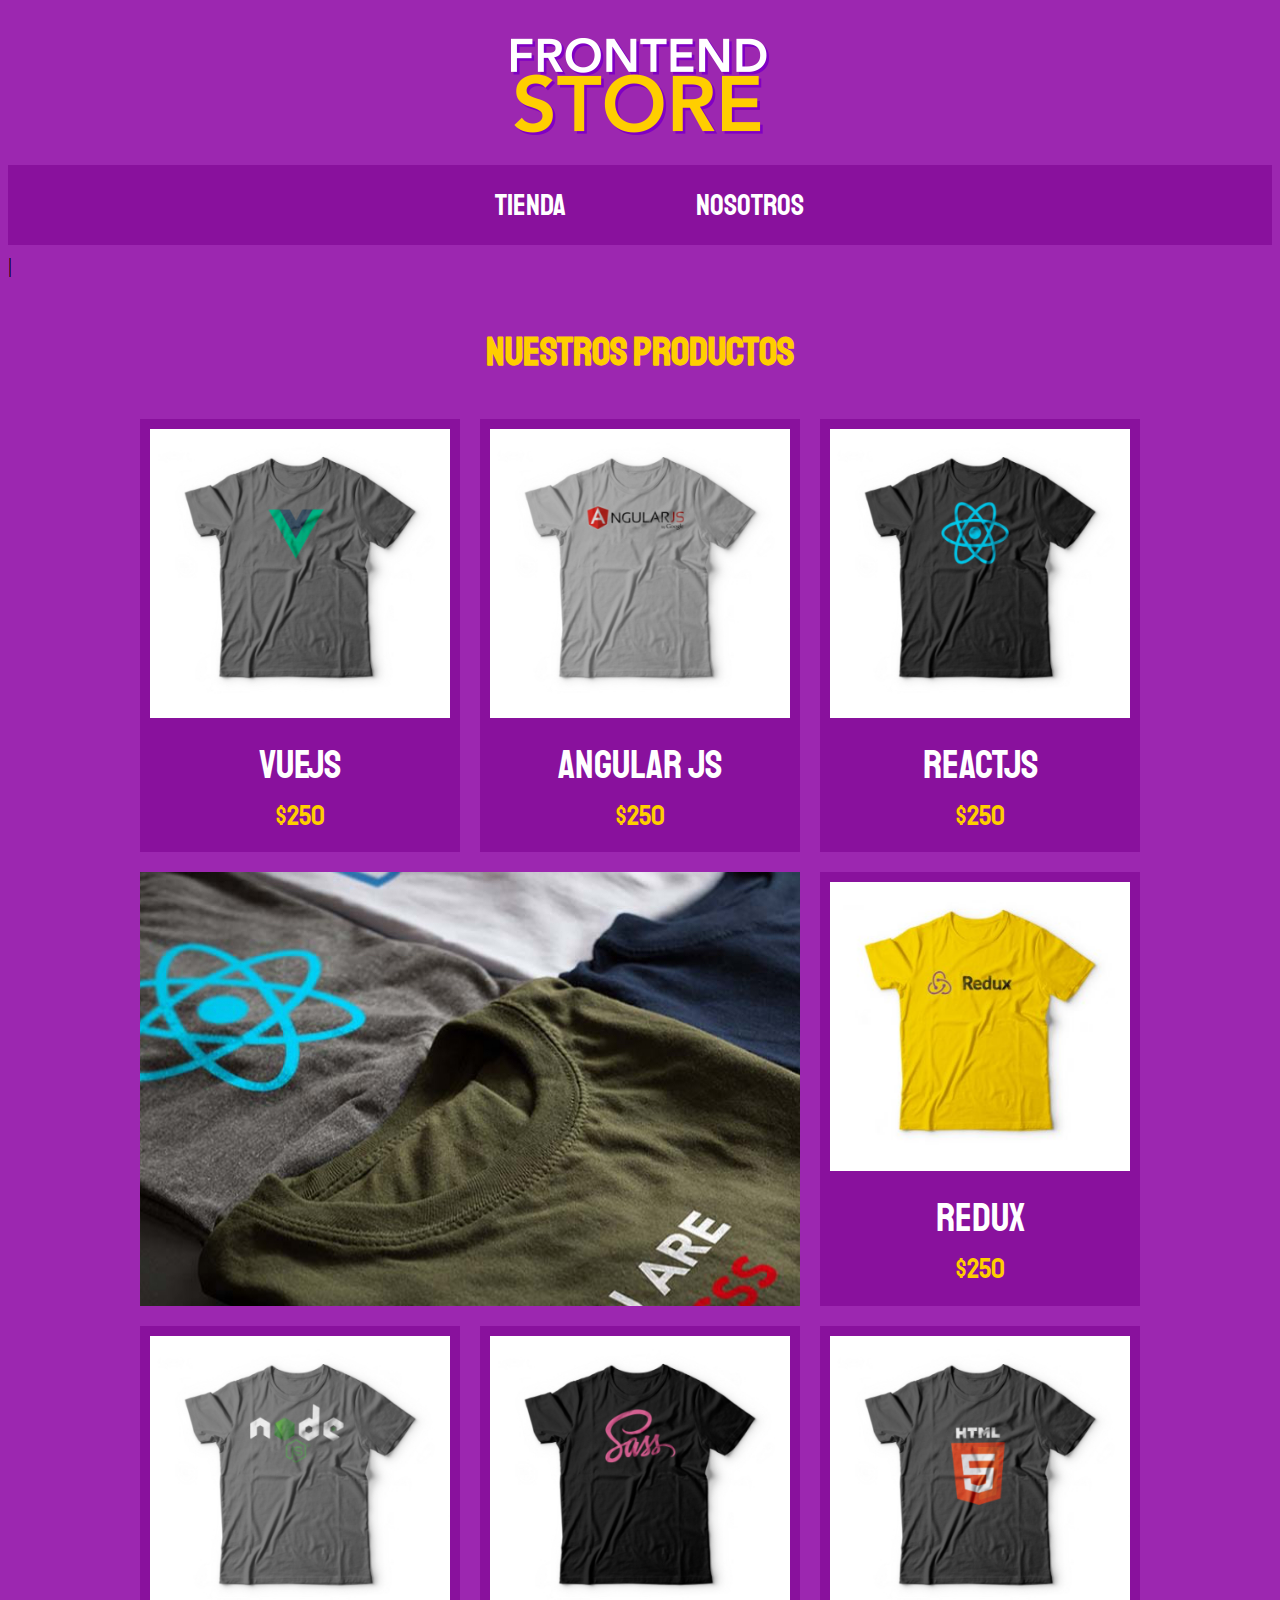
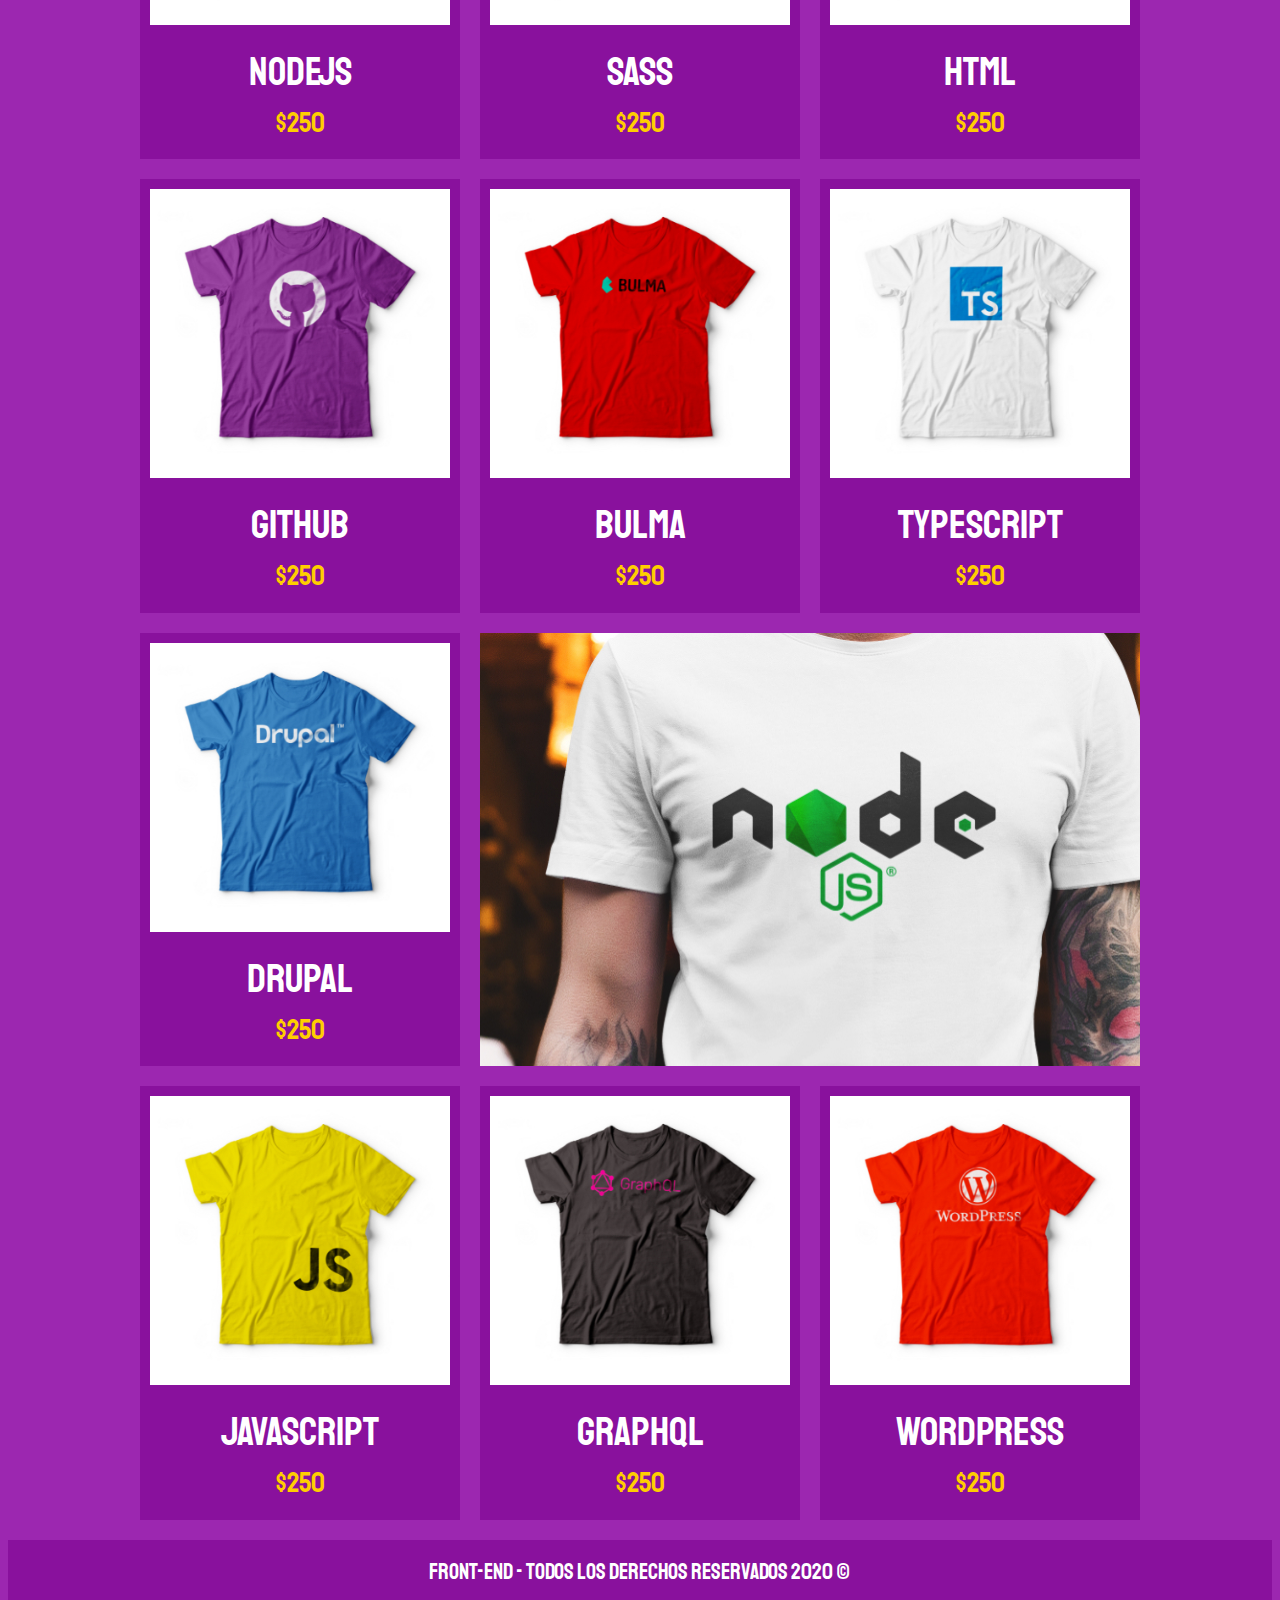
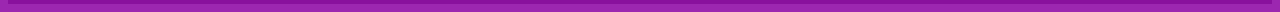
<file: index.html>
<!DOCTYPE html>
<html lang="en">
<head>
    <meta charset="UTF-8">
    <meta name="viewport" content="width=device-width, initial-scale=1, shrink-to-fit=no">
    <meta http-equiv="X-UA-Compatible" content="ie=edge">
    <title>Front End Store - CSS Grid</title>
    <link rel="stylesheet" href="https://necolas.github.io/normalize.css/8.0.1/normalize.css">
    <link href="https://fonts.googleapis.com/css?family=Staatliches" rel="stylesheet">
    <link rel="stylesheet" href="css/style.css">
    
</head>
<body>
    <header class="site-header">
        <img src="img/logo.png" alt="logotipo">
    </header>
    <div class="barra">
        <nav>
            <a href="index.html">Tienda</a>
            <a href="nosotros.html">Nosotros</a>
        </nav>
    </div>
    <main>|
        <h1>Nuestros productos</h1>
        <div class="lista-productos contenedor">
            <div class="producto">
                <img src="img/1.jpg" alt="producto-1">
                <div class="contenido-producto">
                    <p class="titulo">VueJS</p>
                    <p class="precio">$250</p>
                </div>
            </div>
            <div class="producto">
                <img src="img/2.jpg" alt="producto-1">
                <div class="contenido-producto">
                    <p class="titulo">Angular JS</p>
                    <p class="precio">$250</p>
                </div>
            </div>
            <div class="producto">
                <img src="img/3.jpg" alt="producto-1">
                <div class="contenido-producto">
                    <p class="titulo">ReactJS</p>
                    <p class="precio">$250</p>
                </div>
            </div>
            <div class="producto">
                <img src="img/4.jpg" alt="producto-1">
                <div class="contenido-producto">
                    <p class="titulo">Redux</p>
                    <p class="precio">$250</p>
                </div>
            </div>
            <div class="producto">
                <img src="img/5.jpg" alt="producto-1">
                <div class="contenido-producto">
                    <p class="titulo">NodeJS</p>
                    <p class="precio">$250</p>
                </div>
            </div>
            <div class="producto">
                <img src="img/6.jpg" alt="producto-1">
                <div class="contenido-producto">
                    <p class="titulo">SASS</p>
                    <p class="precio">$250</p>
                </div>
            </div>
            <div class="producto">
                <img src="img/7.jpg" alt="producto-1">
                <div class="contenido-producto">
                    <p class="titulo">HTML</p>
                    <p class="precio">$250</p>
                </div>
            </div>
            <div class="producto">
                <img src="img/8.jpg" alt="producto-1">
                <div class="contenido-producto">
                    <p class="titulo">GitHub</p>
                    <p class="precio">$250</p>
                </div>
            </div>
            <div class="producto">
                <img src="img/9.jpg" alt="producto-1">
                <div class="contenido-producto">
                    <p class="titulo">Bulma</p>
                    <p class="precio">$250</p>
                </div>
            </div>
            <div class="producto">
                <img src="img/10.jpg" alt="producto-1">
                <div class="contenido-producto">
                    <p class="titulo">TypeScript</p>
                    <p class="precio">$250</p>
                </div>
            </div>
            <div class="producto">
                <img src="img/11.jpg" alt="producto-1">
                <div class="contenido-producto">
                    <p class="titulo">Drupal</p>
                    <p class="precio">$250</p>
                </div>
            </div>
            <div class="producto">
                <img src="img/12.jpg" alt="producto-1">
                <div class="contenido-producto">
                    <p class="titulo">JavaScript</p>
                    <p class="precio">$250</p>
                </div>
            </div>
            <div class="producto">
                <img src="img/13.jpg" alt="producto-1">
                <div class="contenido-producto">
                    <p class="titulo">GraphQL</p>
                    <p class="precio">$250</p>
                </div>
            </div>
            <div class="producto">
                <img src="img/14.jpg" alt="producto-1">
                <div class="contenido-producto">
                    <p class="titulo">WordPress</p>
                    <p class="precio">$250</p>
                </div>
            </div>
            <div class="grafico grafico-1"></div>
            <div class="grafico grafico-2"></div>
        </div>
    </main>
    <footer>
        <small>Front-End - Todos los Derechos Reservados 2020 &copy;</small>
    </footer>
</body>
</html>
</file>
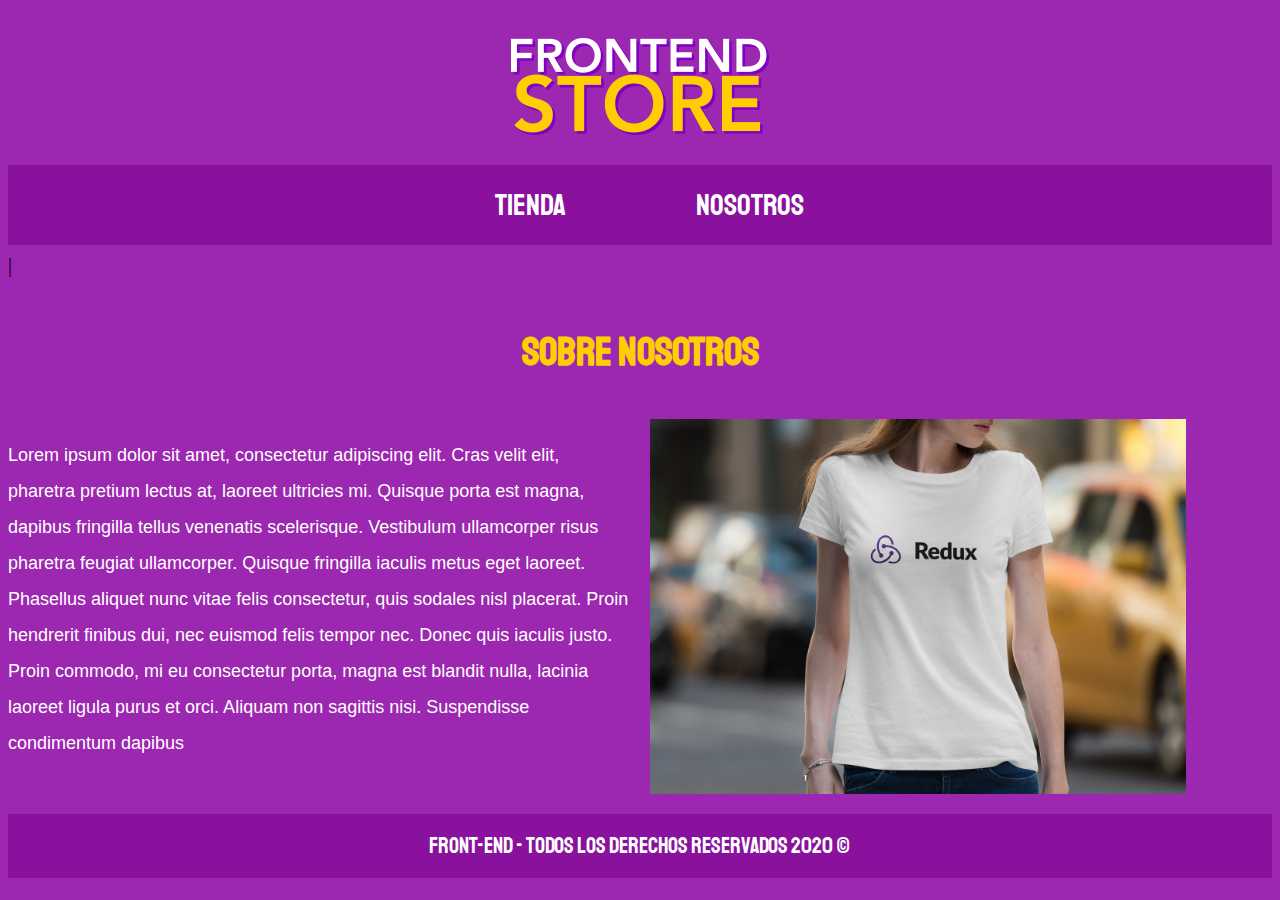
<file: nosotros.html>
<!DOCTYPE html>
<html lang="en">
<head>
    <meta charset="UTF-8">
    <meta name="viewport" content="width=device-width, initial-scale=1.0">
    <meta http-equiv="X-UA-Compatible" content="ie=edge">
    <title>Front End Store - CSS Grid</title>
    <link rel="stylesheet" href="https://necolas.github.io/normalize.css/8.0.1/normalize.css">
    <link href="https://fonts.googleapis.com/css?family=Staatliches" rel="stylesheet">
    <link rel="stylesheet" href="css/style.css">
    
</head>
<body>

    <header class="site-header">
        <img src="img/logo.png" alt="logotipo">
    </header>
    <div class="barra">
        <nav>
            <a href="index.html">Tienda</a>
            <a href="nosotros.html">Nosotros</a>
        </nav>
    </div>
    <main>|
        <h1>Sobre Nosotros</h1>
        <div class="contenedor-informacion">
            <p>Lorem ipsum dolor sit amet, consectetur adipiscing elit. Cras velit elit, pharetra pretium lectus at, laoreet ultricies mi. 
                Quisque porta est magna, dapibus fringilla tellus venenatis scelerisque. Vestibulum ullamcorper risus pharetra feugiat ullamcorper.
                Quisque fringilla iaculis metus eget laoreet. Phasellus aliquet nunc vitae felis consectetur, quis sodales nisl placerat.
                Proin hendrerit finibus dui, nec euismod felis tempor nec. Donec quis iaculis justo. Proin commodo, mi eu consectetur porta,
                magna est blandit nulla, lacinia laoreet ligula purus et orci. Aliquam non sagittis nisi. Suspendisse condimentum dapibus </p>
                <img src="img/nosotros.jpg" alt="imagen-nosotros">
        </div>
        
    </main>

    <footer>
        <small>Front-End - Todos los Derechos Reservados 2020 &copy;</small>
    </footer>

</body>
</html>
</file>
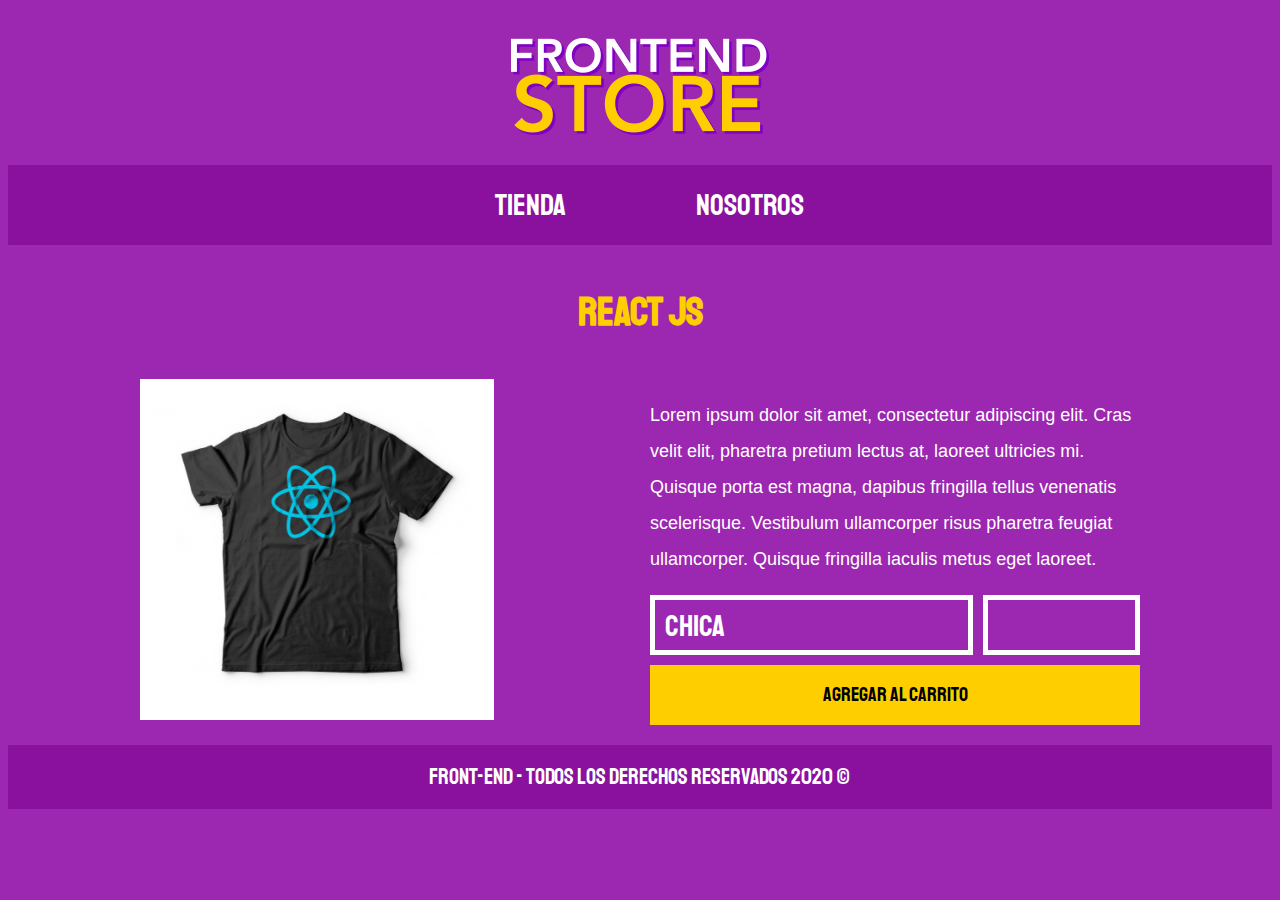
<file: producto.html>
<!DOCTYPE html>
<html lang="en">
<head>
    <meta charset="UTF-8">
    <meta name="viewport" content="width=device-width, initial-scale=1.0">
    <meta http-equiv="X-UA-Compatible" content="ie=edge">
    <title>Front End Store - CSS Grid</title>
    <link rel="stylesheet" href="https://necolas.github.io/normalize.css/8.0.1/normalize.css">
    <link href="https://fonts.googleapis.com/css?family=Staatliches" rel="stylesheet">
    <link rel="stylesheet" href="css/style.css">
    
</head>
<body>
    <header class="site-header">
        <img src="img/logo.png" alt="logotipo">
    </header>
    <div class="barra">
        <nav>
            <a href="index.html">Tienda</a>
            <a href="nosotros.html">Nosotros</a>
        </nav>
    </div>
    <main class="contenedor">
        <h1>React JS</h1>
        <div class="contenedor-informacion">
            <img src="img/3.jpg" alt="imagen-nosotros">
            <div class="contenido">
            <p>Lorem ipsum dolor sit amet, consectetur adipiscing elit. Cras velit elit, pharetra pretium lectus at, laoreet ultricies mi. 
                Quisque porta est magna, dapibus fringilla tellus venenatis scelerisque. Vestibulum ullamcorper risus pharetra feugiat ullamcorper.
                Quisque fringilla iaculis metus eget laoreet. </p>
            
        
             <form class="formulario-pedido">
                <select class="talle campo">
                    <option value="C">Chica</option>
                    <option value="M">Mediana</option>
                    <option value="G">Grande</option>
                </select>
                <input type="number" min="1" class="cantidad campo">
                <input type="submit" value="Agregar al carrito" class="boton">
            </form>
        </div>
        </div>
    </main>
    <footer>
        <small>Front-End - Todos los Derechos Reservados 2020 &copy;</small>
    </footer>

</body>
</html>
</file>
<file: css/style.css>
:root{

    --fuentePrincipal: 'Staatliches', cursive;
    --colorPrimarioClaro: #9c27b0;
    --colorPrimarioOscuro: #89119d;
    --colorSecundario: #ffce00;
}

html{

    font-size:62.5%;
    box-sizing: border-box;
}

*, *:before,*:after{

    box-sizing: inherit;
}

body{

    background-color: var(--colorPrimarioClaro);
    line-height: 2;
    font-size:2rem;
}

img{

    max-width:100%;
}

.contenedor{

    max-width: 1000px;
    width:95%;
    margin: 0 auto;

}

h1{

    color:var(--colorSecundario);
    text-align: center;
    font-size:4rem;
    font-family: var(--fuentePrincipal);
}

.site-header{

    display: grid;
    justify-content: center;
    padding: 3rem 0;
}

.barra{

    background-color:var(--colorPrimarioOscuro);
    padding:1rem 0;

}

.barra nav{

    display: grid;
    grid-template-columns: 20rem 20rem;
    column-gap:2rem;
    justify-content: center;
}

.barra nav a{

    font-family: var(--fuentePrincipal);
    font-size:3rem;
    text-align: center;
    text-decoration: none;
    color:#fff;
}

.barra nav a:hover{

    color:var(--colorSecundario);
}


.lista-productos{

    display: grid;
    grid-template-columns: repeat(2,1fr);
    gap: 2rem;
}


@media(min-width:768px){
    .lista-productos{
    grid-template-columns: repeat(3,1fr);
    }
}

.producto{

    background-color: var(--colorPrimarioOscuro);
    padding: 1rem;
}



.producto p{

    color:#fff;
    font-family: var(--fuentePrincipal);
    text-align: center;
    margin:1rem 0;
    line-height: 1.2;

}

.producto .titulo{
    
    font-size: 4rem;
}

.producto .precio{

    color:var(--colorSecundario);
    font-size:2.8rem;
}

.grafico{

    min-height: 300px;
    background-size: cover;
    background-position: center center;
}

.grafico-1{

    background:url(../img/grafico1.jpg);
    grid-row:2/3;
    grid-column: 1/3;

}

.grafico-2{

    background:url(../img/grafico2.jpg);
    grid-row:8/9;
    grid-column:1/3;
}

@media(min-width:768px){

    .grafico-2{

        grid-row: 5/6;
        grid-column: 2/4;
    
    }


}

p {

    color:#fff;
    font-family: Arial, Helvetica, sans-serif;
    font-size: 1.8rem;
}


@media(min-width:768px){

   
        .contenedor-informacion{

            display: grid;
            grid-template-columns: repeat(2, 1fr);
            gap:2rem;
    }
    
}

footer{

    background-color: var(--colorPrimarioOscuro);
    padding:1rem 0;
    margin-top:2rem;
    text-align: center;

}

small{

    font-family: var(--fuentePrincipal);
    color:#fff;
    font-size:2.2rem;

}

.formulario-pedido{

    display:grid;
    grid-template-columns: repeat(3, 1fr);
    grid-template-rows: repeat(2, 6rem);
    gap:1rem;
}

.campo {

    background-color:transparent;
    border: 5px solid #fff;
    font-family: var(--fuentePrincipal);
    font-size:3rem;
    padding: 1rem;
    width:100%;
    color:#fff;

}

.talle{
    
    -webkit-appearance: none;
    border-radius: 0px;
    grid-column:1/3;
    
}

.boton{

    background-color:var(--colorSecundario);
    font-size:2rem;
    font-family: var(--fuentePrincipal);
    border:none;
    transition: background-color .3s ease;
    grid-column:1/4;
    
}

.boton:hover{

    cursor:pointer;
    background-color: #9e810c;

}
</file>
